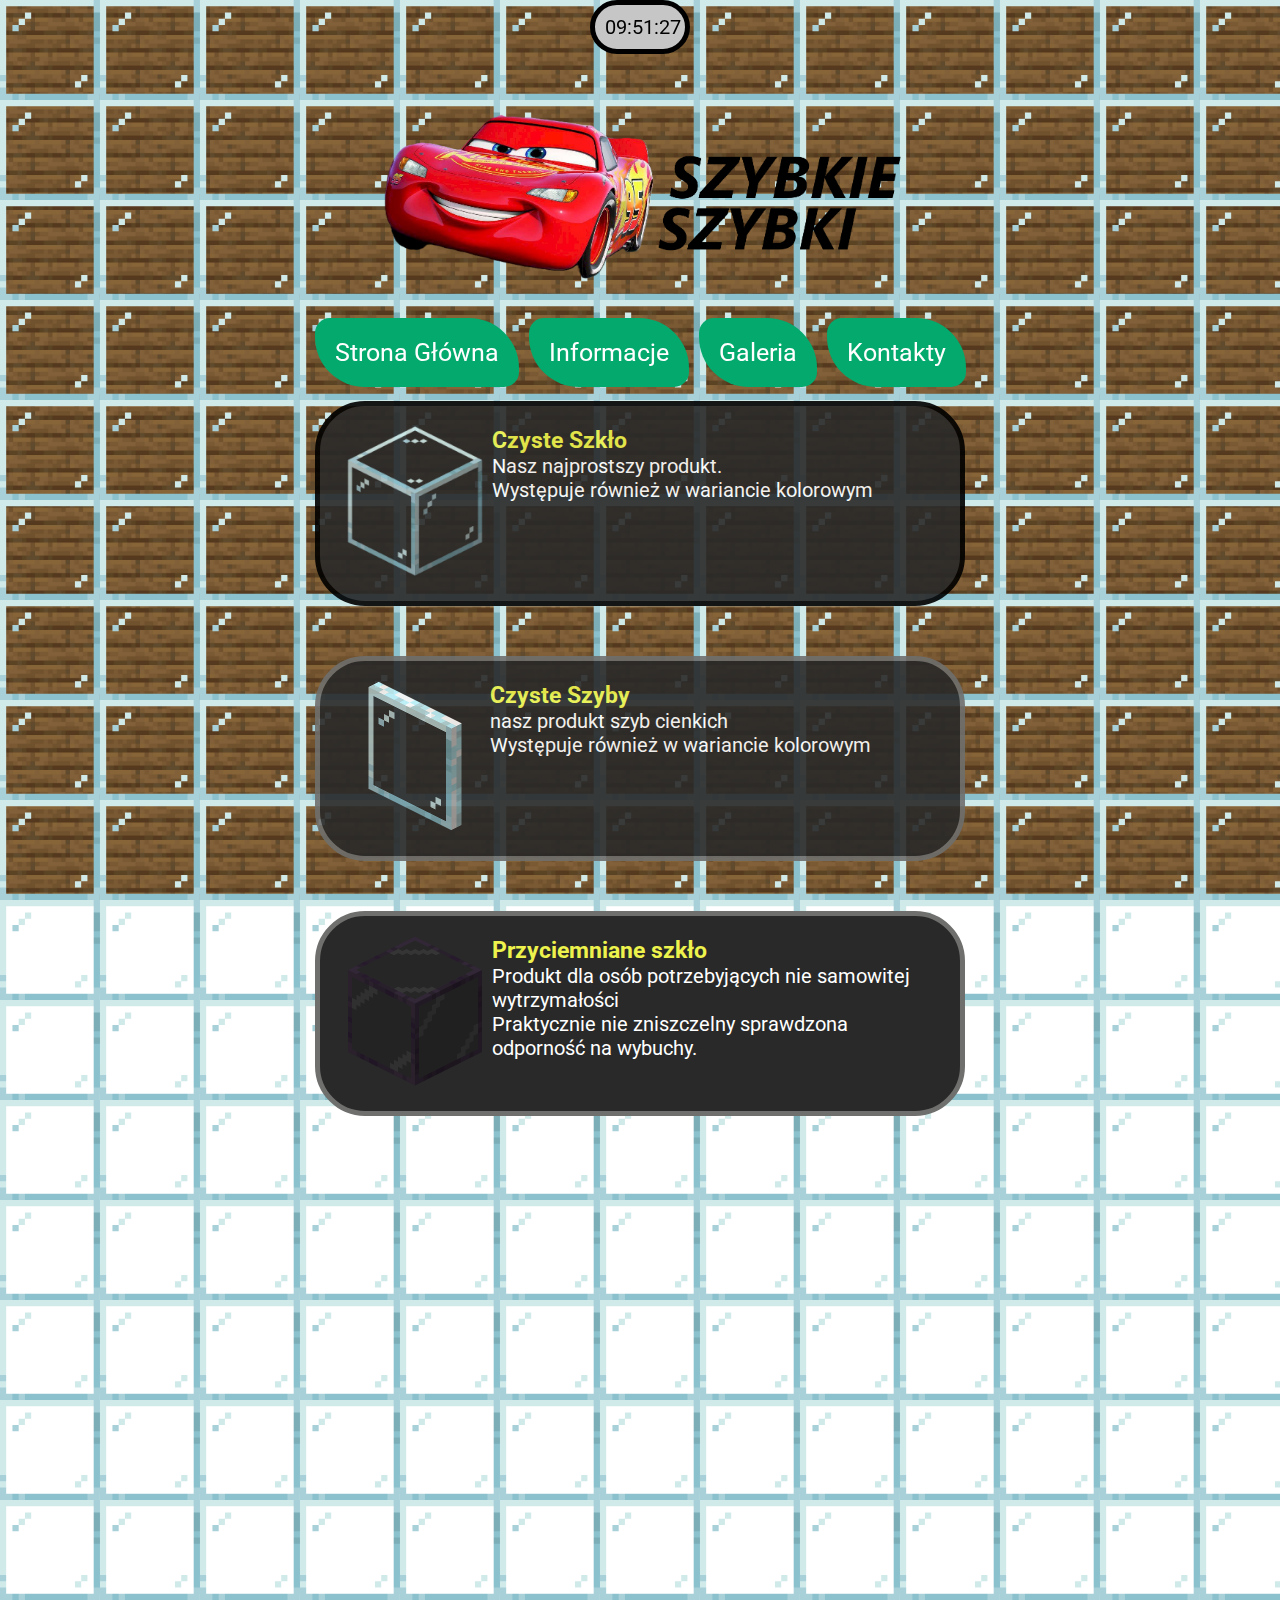
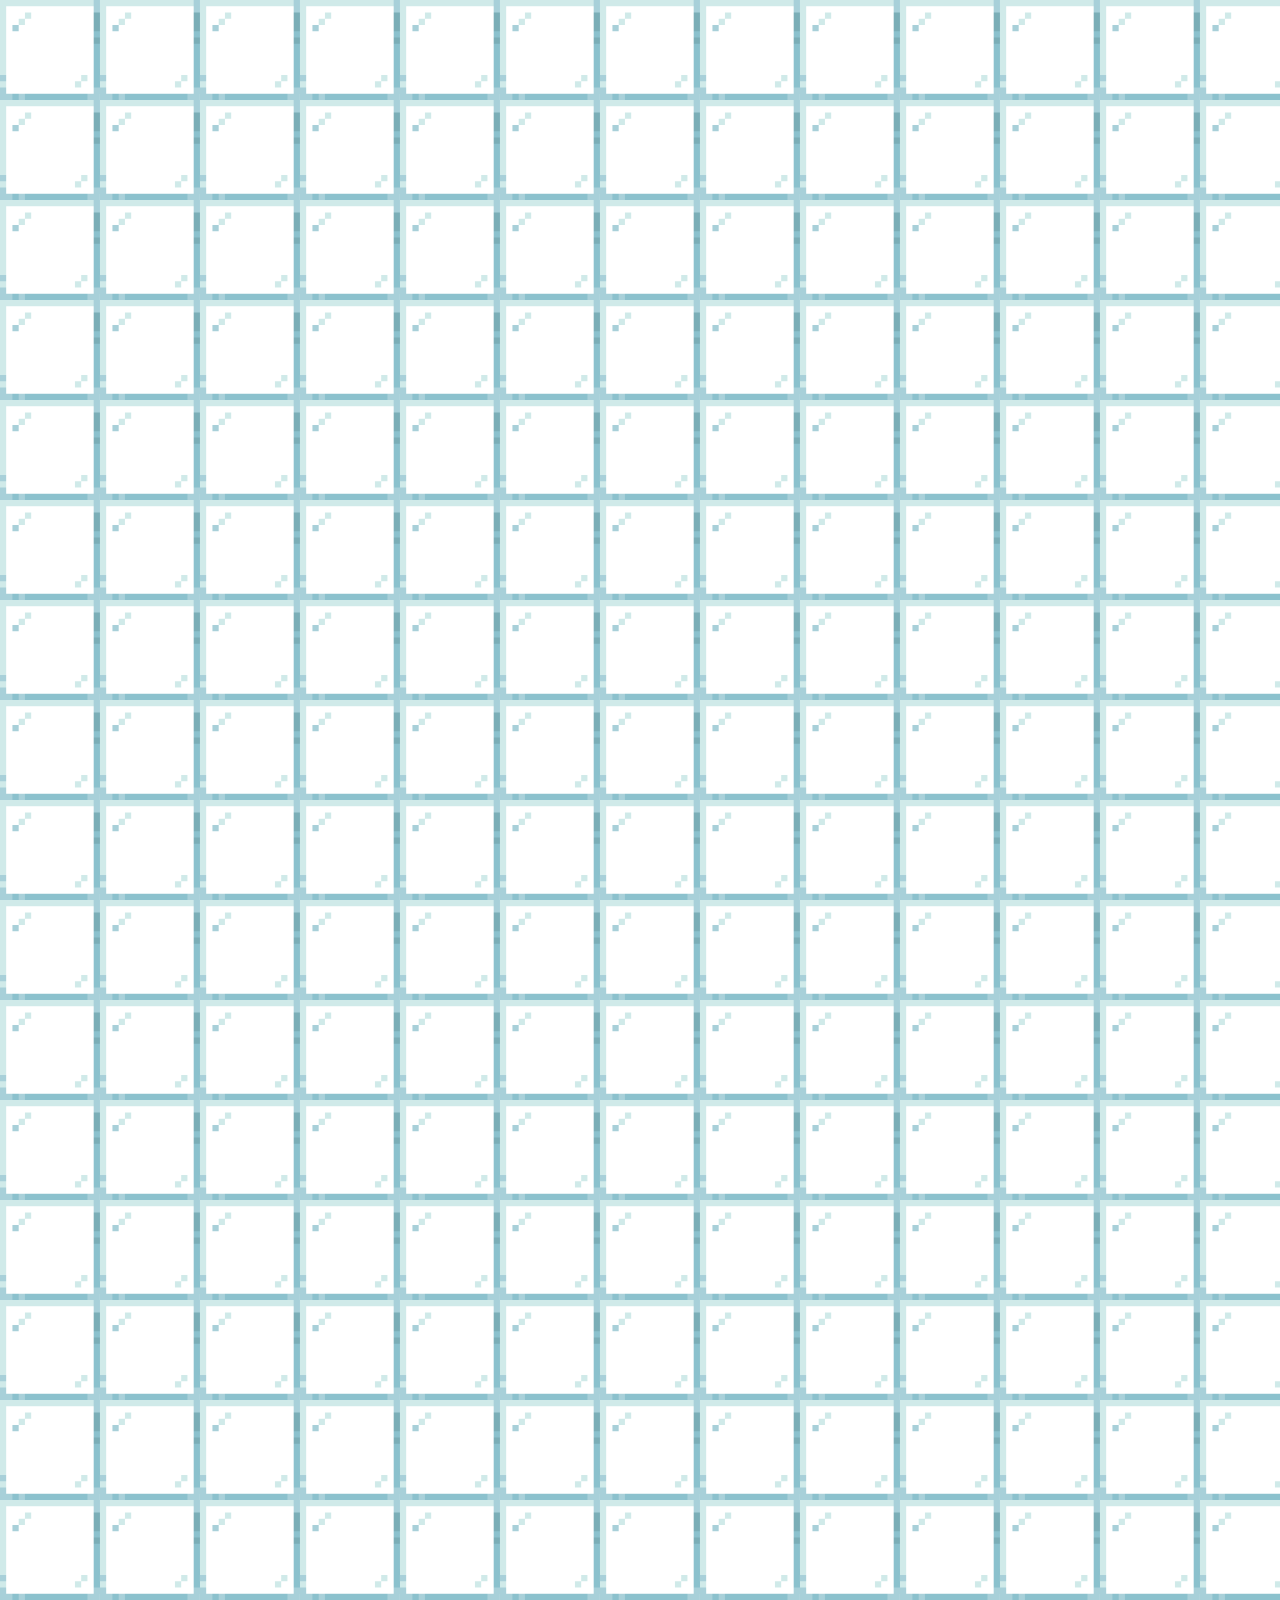
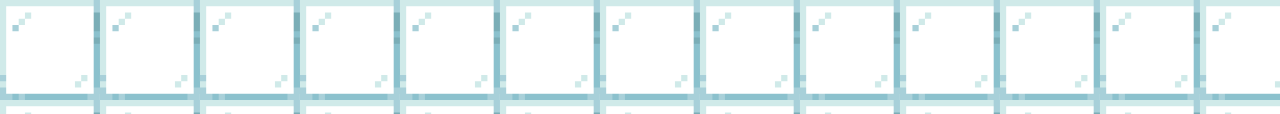
<file: index.html>
<!DOCTYPE html>
<html lang="en">
    <head>
        <meta charset="utf-8">
        
        <link href="styles/style.css" rel="stylesheet" >
        <title>Szybkie-Szybki</title>
        <link href="https://fonts.googleapis.com/css2?family=Roboto:ital,wght@0,100;0,300;0,400;0,500;0,700;0,900;1,100;1,300;1,400;1,500;1,700;1,900&display=swap" rel="stylesheet">
        <link rel="icon" href="images/ikona.ico">
        <meta name="viewport" content="width=device-width, initial-scale=1.0">
    </head>
    <body>
        <div class="wrapper">  
        <script>
            function updateClock() {
                const now = new Date();
                let hours = now.getHours();
                let minutes = now.getMinutes();
                let seconds = now.getSeconds();
                hours = hours < 10 ? '0' + hours : hours;
                minutes = minutes < 10 ? '0' + minutes : minutes;
                seconds = seconds < 10 ? '0' + seconds : seconds;
                document.getElementById('clock').textContent = hours + ':' + minutes + ':' + seconds;
            }

            setInterval(updateClock, 60);

            updateClock()
            
    </script>
        
        
    
    <div id="clock">00:00:00</div>
        <div class="logo">
        <img  src="images/logo.png" />
        </div>
        
        <header>
            
            <div class="przyciski">
                <a href="index.html">Strona Główna</a>    
                <a href="informacje.html">Informacje</a>
                <a href="galeria.html">Galeria</a>
                <a href="kontakt.html">Kontakty</a>
            </div>

            <div class="treść">
                
                <div class="oferta">
                    <div class="produkt-1">
                        <div class="zdjęcie">
                            <img class="szkłoczystezdj" src="images/szkłoczyste.png" alt="Czyste Szkło" title="Czyste Szkło" >
                        </div>
                        <div class="text-container">
                            <div class="produkt-name"><h3 class="nazwa">Czyste Szkło</h3></div>
                            <div class="produkt-description">Nasz najprostszy produkt. </div>
                            <div class="produkt-description">Występuje również w wariancie kolorowym</div>
                        </div>
                        
                    </div>
                    <div class="produkt-2">
                        <div class="zdjęcie"> 
                            <img class="szybaczystazdj" src="images/szkłoczysteszyby.png" alt="Czyste Szyby" title="Czyste Szyby">
                        </div>
                        <div class="text-container">
                            <div class="produkt-name"><h3 class="nazwa">Czyste Szyby</h3></div>
                            <div class="produkt-description">nasz produkt szyb cienkich</div>
                            <div class="produkt-description">Występuje również w wariancie kolorowym</div>
                        </div>
                    </div>
                    <div class="produkt-3">
                        <div class="zdjęcie"> 
                            <img class="szybaprzyciemniana" src="images/szkłoprzyciemniane.png" alt="szyby przyceimniane" title="szyby przyciemniane">
                        </div>
                        <div class="text-container">
                            <div class="produkt-name"><h3 class="nazwa">Przyciemniane szkło</h3></div>
                            <div class="produkt-description">Produkt dla osób potrzebyjących nie samowitej wytrzymałości</div>
                            <div class="produkt-description">Praktycznie nie zniszczelny sprawdzona odporność na wybuchy.</div>
                        </div>
                    </div>
                    
                    
                </div>
                
                
                
            </div> 
        </header>
        </div>   
        </body>
        </html>
</file>
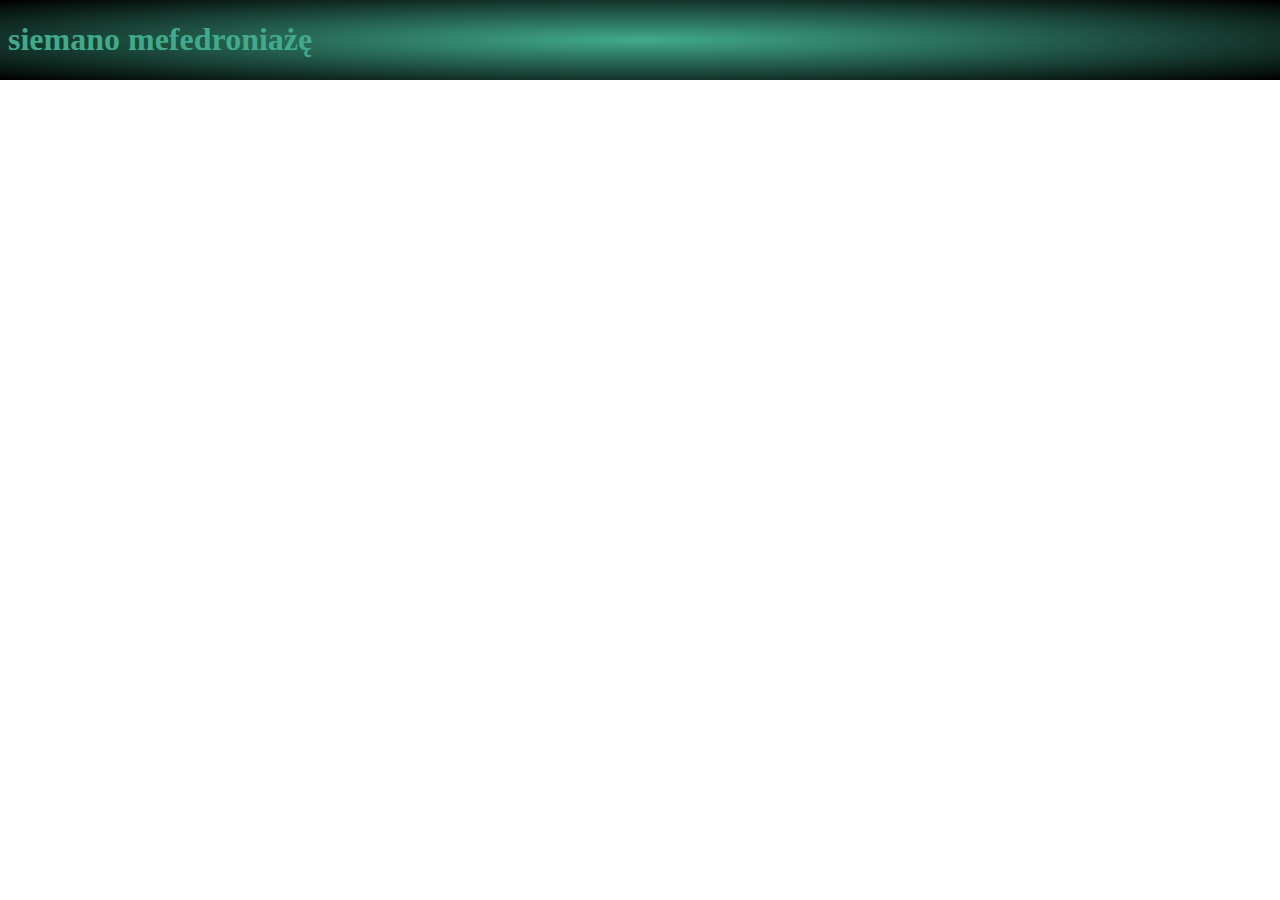
<file: strona/index.html>
<!DOCTYPE html>
<html>
    <head>
        
        <link href="styles/style.css" rel="stylesheet">
    </head>
    <body>
        <title>szybkieszyby</title>
        <h1 class="kazalimi">siemano  mefedroniażę</h1>
    </body>
</html>
</file>
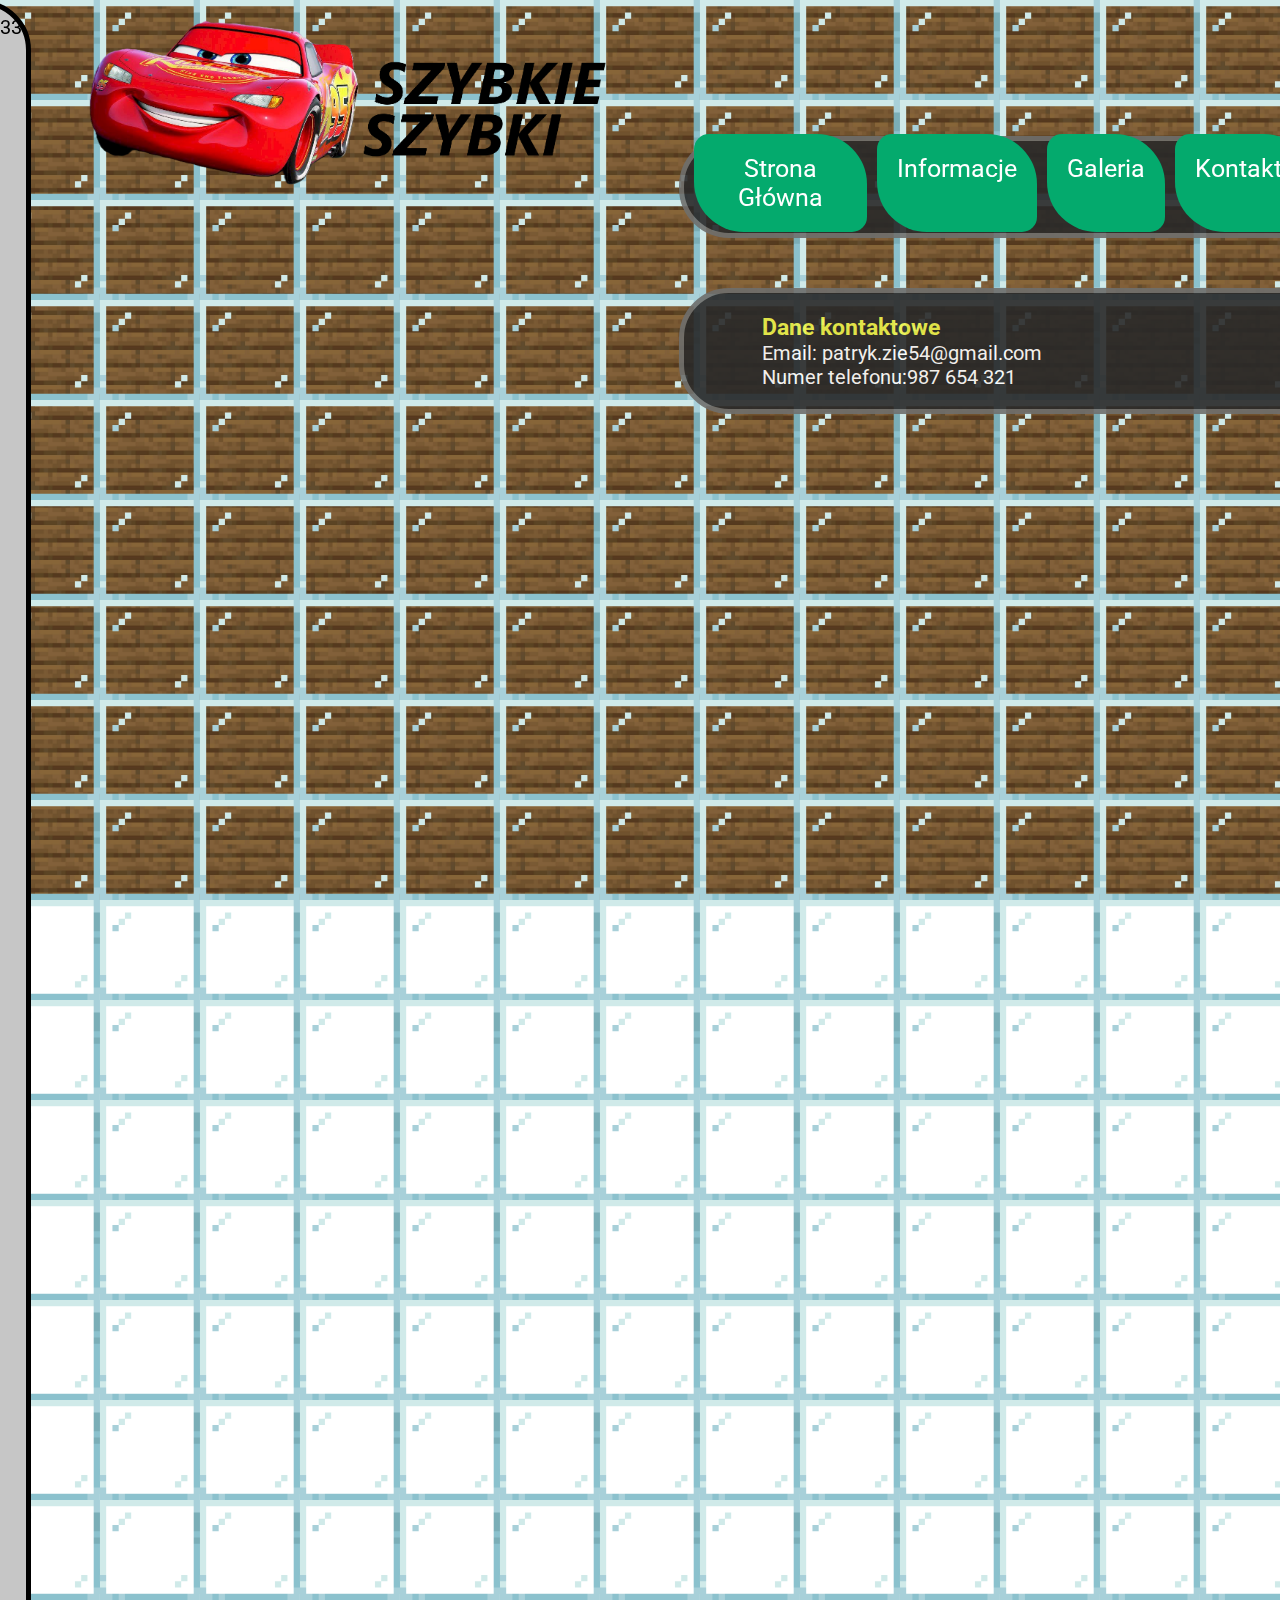
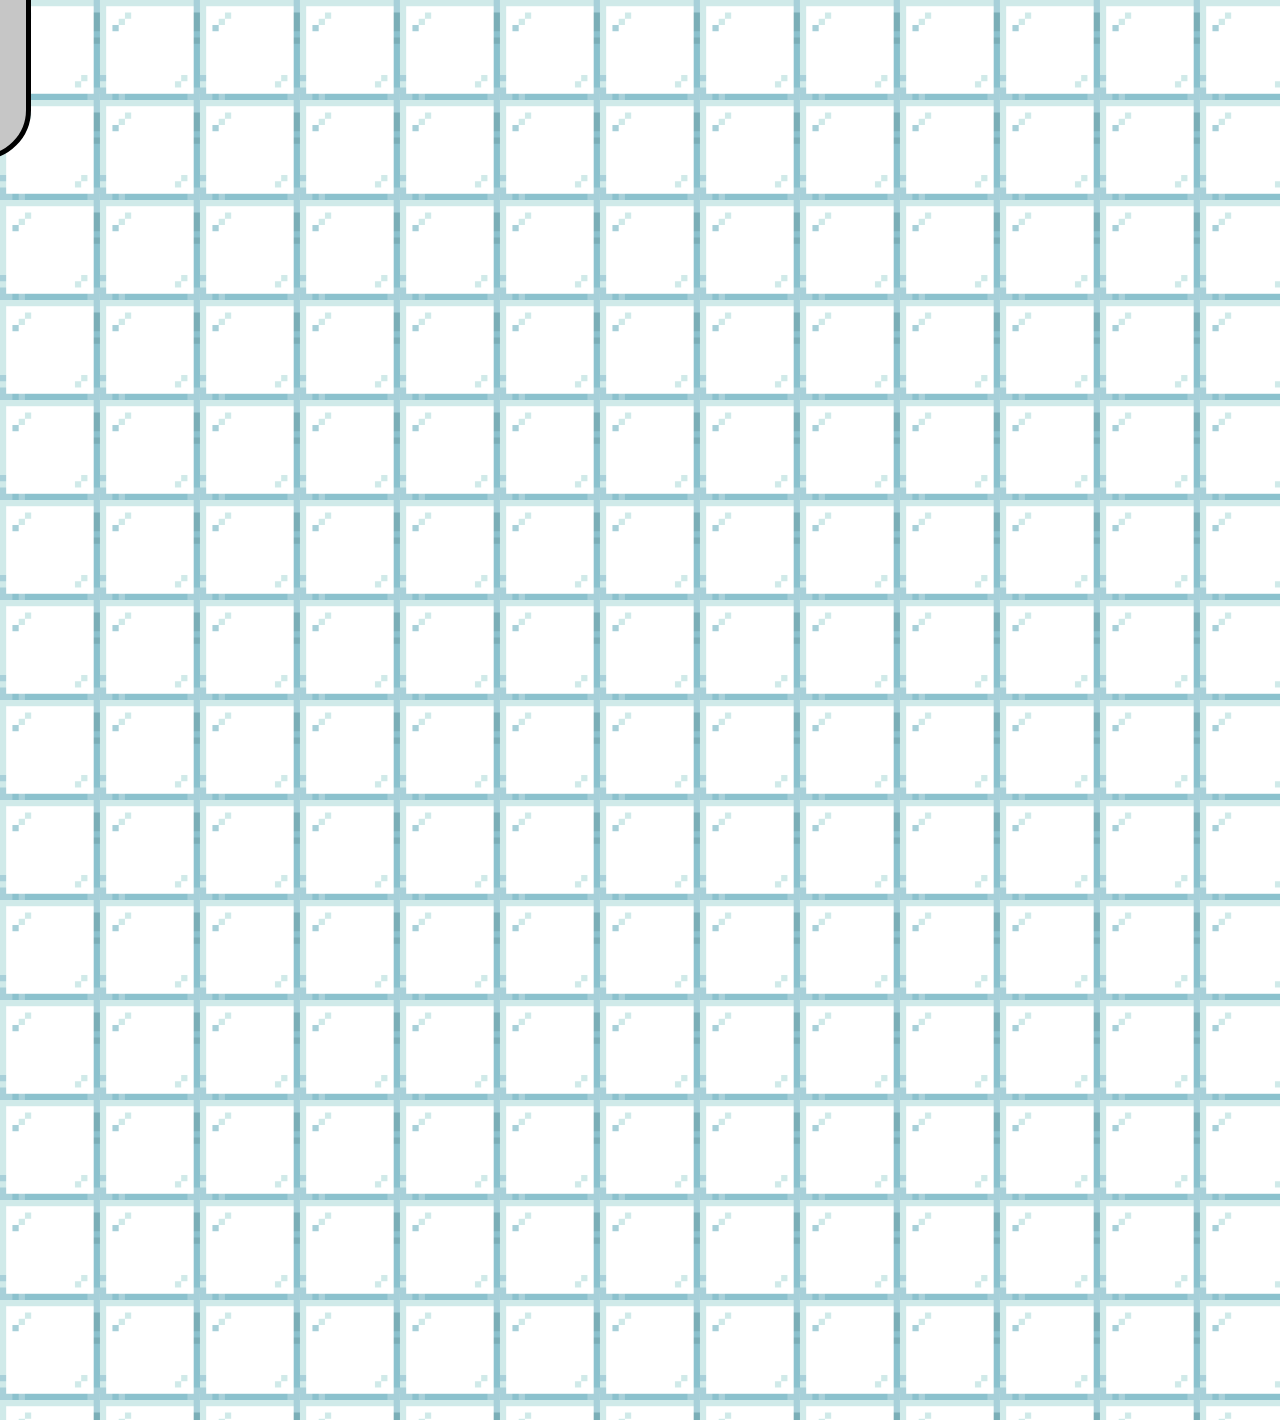
<file: kontakt.html>
<!DOCTYPE html>
<html lang="en">
    <head>
        <meta charset="utf-8">
        
        <link href="styles/style.css" rel="stylesheet" >
        <title>Kontakty </title>
        <link href="https://fonts.googleapis.com/css2?family=Roboto:ital,wght@0,100;0,300;0,400;0,500;0,700;0,900;1,100;1,300;1,400;1,500;1,700;1,900&display=swap" rel="stylesheet">
        <link rel="icon" href="images/ikona.ico">
    </head>
    <body>
        
        <script>
            function updateClock() {
                const now = new Date();
                let hours = now.getHours();
                let minutes = now.getMinutes();
                let seconds = now.getSeconds();
                hours = hours < 10 ? '0' + hours : hours;
                minutes = minutes < 10 ? '0' + minutes : minutes;
                seconds = seconds < 10 ? '0' + seconds : seconds;
                document.getElementById('clock').textContent = hours + ':' + minutes + ':' + seconds;
            }

            setInterval(updateClock, 60);

            updateClock()
            
    </script>
        
        
    
    <div id="clock">00:00:00</div>
        <div class="logo">
        <img  src="images/logo.png" />
        </div>
        
        <header>
            
            <div class="przyciski">
                <a href="index.html">Strona Główna</a>    
                <a href="informacje.html">Informacje</a>
                <a href="galeria.html">Galeria</a>
                <a href="kontakt.html">Kontakty</a>
            </div>
            <div class="treść">
                    
                <div class="oferta">
                    <div class="autor">
                        
                        <div class="text-container1">
                            <div class="produkt-name"><h3 class="nazwa"><strong>Autor</strong></h3></div>
                            <div class="produkt-description">Patryk Zieliński</div>
                            <div class="produkt-description"></div>
                        </div>
                        
                    </div>
                    <div class="produkt-2">
                        
                        <div class="text-container2">
                            <div class="produkt-name"><h3 class="nazwa">Dane kontaktowe</h3></div>
                            <div class="produkt-description">Email: patryk.zie54@gmail.com</div>
                            <div class="produkt-description">Numer telefonu:987 654 321</div>
                        </div>
                    </div>
                    
                    
                    
                </div>
                
                
                
            </div>
            
        </header>
        
    </body>
    </html>
</file>
<file: styles/style.css>
html {
    height: 100px;
    font-family: "Roboto", system-ui;
    font-size: 20px;
   
}
@media (max-width: 600px) {
    .przyciski {
        flex-direction: column;
    } 

}
.przyciski {
    position: sticky;
    top: 120px; 
    display: flex; 
    justify-content: center; 
    padding: 10px;
    margin: 0 auto; 
    z-index: 1; 
    
}
body {
    margin: 0;
    padding: 0;
    height: 200vh;
    background-image: 
        url(../images/szklo.png),
        url(../images/sprucePlanks.jpg);
    background-repeat: repeat, repeat;
    background-position: 0 0, 0 0;
    background-attachment: scroll, fixed;
    background-size: 100px 100px, 70px 70px;
    display: flex;
    justify-content: center;
}

.wrapper {
    max-width: 1000px; 
    width: 100%; 
    padding: 0 15px; 
    box-sizing: border-box; 
}
.przyciski a {
    text-decoration: none;
    color: white;
    background-color: #04AA6D;
    border-radius: 15px 50px ;
    display: flex;
    margin: 4px 5px;
    padding: 20px;
    text-align: center;
    font-size: 25px;
    cursor: pointer;
    transition: border-radius 0.5s ease;
    transition: color 0.5 ease;
    
}
.przyciski a:hover{
    border-radius: 20px 20px 20px 20px;
    
}


header {
    height: 3000px; 
    padding: 10px 20px;
}

section {
    position: sticky;
    top: 0;
}
.logo{
    display: flex;
    justify-content: center;
    
    height: 200px;
    
    width: auto;
    

  
    transform: translate(30px, 0px);
    
}
@media (max-width: 600px) {
    .logo {
        max-width: 80%; 
    }
}
.przyciski a:hover
{
background-color: #058657
}
.przyciski a:active
{
 background-color: #044d32 ;
}
#clock {
    position: sticky;
    top: 0;
    width: 70px;
    margin: 0 auto ;
    background-color: #c6c6c6 ;
    padding: 10px 10px 10px 10px ;
    border: 5px solid black;

    margin-bottom: 40px;
    border-radius: 50px 50px 50px 50px;
    color: black; 
    z-index: 100;
}
.produkt-1{
    width: 600px;
  margin: 0 auto ;
  background-color: #292929 ;
  padding: 20px 20px 20px 20px ;
  border: 5px solid black;
  opacity: 0.9;
  margin-bottom: 50px;
  border-radius: 50px 50px 50px 50px;
  color: white;
}

.produkt-1{
    display: flex;
    
    gap: 2px;
    
}        
        

.szkłoczystezdj{
    
    max-width: 150px;
}
.nazwa{
    margin: 0;
}



.text-container {
    display: flex;
    flex-direction: column;
    
}
.szybaczystazdj {
    max-width: 150px;
}
.produkt-2{
    
        display: flex;
        
        
        
    
}
.produkt-2{
    width: 600px;
    margin: 0 auto ;
    background-color: #292929;
    padding: 20px 20px 20px 20px ;
    border: 5px solid #6f6f6d;
    border-radius: 50px 50px 50px 50px;
    opacity: 0.9;
    margin-bottom: 50px;
    
    
}
.produkt-name{
    color: #edf34c;
    
}
.produkt-description{
    color: white;
}
.produkt-3{
    width: 600px;
    margin: 0 auto ;
    background-color: #292929;
    padding: 20px 20px 20px 20px ;
    border: 5px solid #6f6f6d;
    border-radius: 50px 50px 50px 50px;
    
    margin-bottom: 50px;
    
     
}
.szybaprzyciemniana{
    max-width: 150px;
}
.produkt-3{
    display: flex;
    
    gap: 2px;
    
}        
.produkcja {
    width: 600px;
    margin: 0 auto ;
    background-color: #c6c6c6 ;
    padding: 20px 20px 20px 20px ;
    border: 5px solid black;

    margin-bottom: 50px;
    border-radius: 50px 50px 50px 50px;
    color: black; 
    display: flex;
    
}
.zdjęcieprodukcja{
    max-width: 300px;
}
.produkcja2{
    width: 600px;
    margin: 0 auto ;
    background-color: #c6c6c6 ;
    padding: 20px 20px 20px 20px ;
    border: 5px solid black;

    margin-bottom: 50px;
    border-radius: 50px 50px 50px 50px;
    color: black; 
    display: flex;
    
}
.zdjęcieprodukcja2{
    max-width: 300px;
}
.text-container2{
    color: black;
    margin-left: 58px;
    
}
.produkcja-3{
    width: 600px;
    margin: 0 auto ;
    background-color: #c6c6c6 ;
    padding: 20px 20px 20px 20px ;
    border: 5px solid black;

    margin-bottom: 50px;
    border-radius: 50px 50px 50px 50px;
    color: black; 
    display: flex;
    
}
.zdjęcieprodukcja3{
    max-width: 300px;
}
.text-container3{
    color: black;
    margin-left: 58px;
    
}
.produkcja-4{
    width: 600px;
    margin: 0 auto ;
    background-color: #c6c6c6 ;
    padding: 20px 20px 20px 20px ;
    border: 5px solid black;

    margin-bottom: 50px;
    border-radius: 50px 50px 50px 50px;
    color: black; 
    display: flex;
    
}
.zdjęcieprodukcja4{
    max-width: 300px;
}
.text-container4{
    color: black;
    margin-left: 58px;
    
}
.container {
    display: grid;
    grid-template-columns: repeat(auto-fit, minmax(200px, 1fr));
    grid-template-rows: 300px 300px 300px  ;
    justify-items: center;
    align-items: center;
    margin: 0 auto ;
    background-color: #292929 ;
    border: 5px solid black;
    border-radius: 50px 50px 50px 50px;
    position: absolute;
    margin: 0 auto;
    
}

#logo1{
    max-width: 600px;
}
.item{
    max-height: 300px;
    transition: transform 0.5s ease;
}
.item:hover{
    transform: rotate(-10deg);
}
.item-5{
    grid-area: 2 / 1 / 3/ -3;
    
}
#szkłotło{
    max-width: 150px;
    max-height: 150px;
}
#deskitło{
    max-width: 150px;
    max-height: 150px;
}
#szkło{
    max-width: 150px;
    max-height: 150px;
}
#szyby{
    max-width: 150px;
    max-height: 150px;
}
#procestworzenia3{
    max-width: 150px;
    max-height: 150px;
}
#procestworzenia2{
    max-width: 150px;
    max-height: 150px;
}
#procestworzenia1{
    max-width: 150px;
    max-height: 150px;
}

.autor{
    width: 600px;
    margin: 0 auto ;
    background-color: #292929;
    padding: 20px 20px 20px 20px ;
    border: 5px solid #6f6f6d;
    border-radius: 50px 50px 50px 50px;
    opacity: 0.9;
    margin-bottom: 50px;
    
    
}
.item img {
    width: 100%;
    height: auto;
    display: block; 
}
.danekontakt{
    width: 600px;
    margin: 0 auto ;
    background-color: #292929;
    padding: 20px 20px 20px 20px ;
    border: 5px solid #6f6f6d;
    border-radius: 50px 50px 50px 50px;
    opacity: 0.9;
    margin-bottom: 50px;
}
.mapa{
    width: 600px;
    margin: 0 auto ;
    background-color: #292929;
    padding: 20px 20px 20px 20px ;
    border: 5px solid #6f6f6d;
    border-radius: 50px 50px 50px 50px;
    opacity: 0.9;
    margin-bottom: 50px;
}
</file>
<file: strona/styles/style.css>
body 
{
  background: radial-gradient(#41aa8b,#000000);
  background-repeat: no-repeat;
}
.kazalimi {
  color: #41aa8b;
}
</file>
